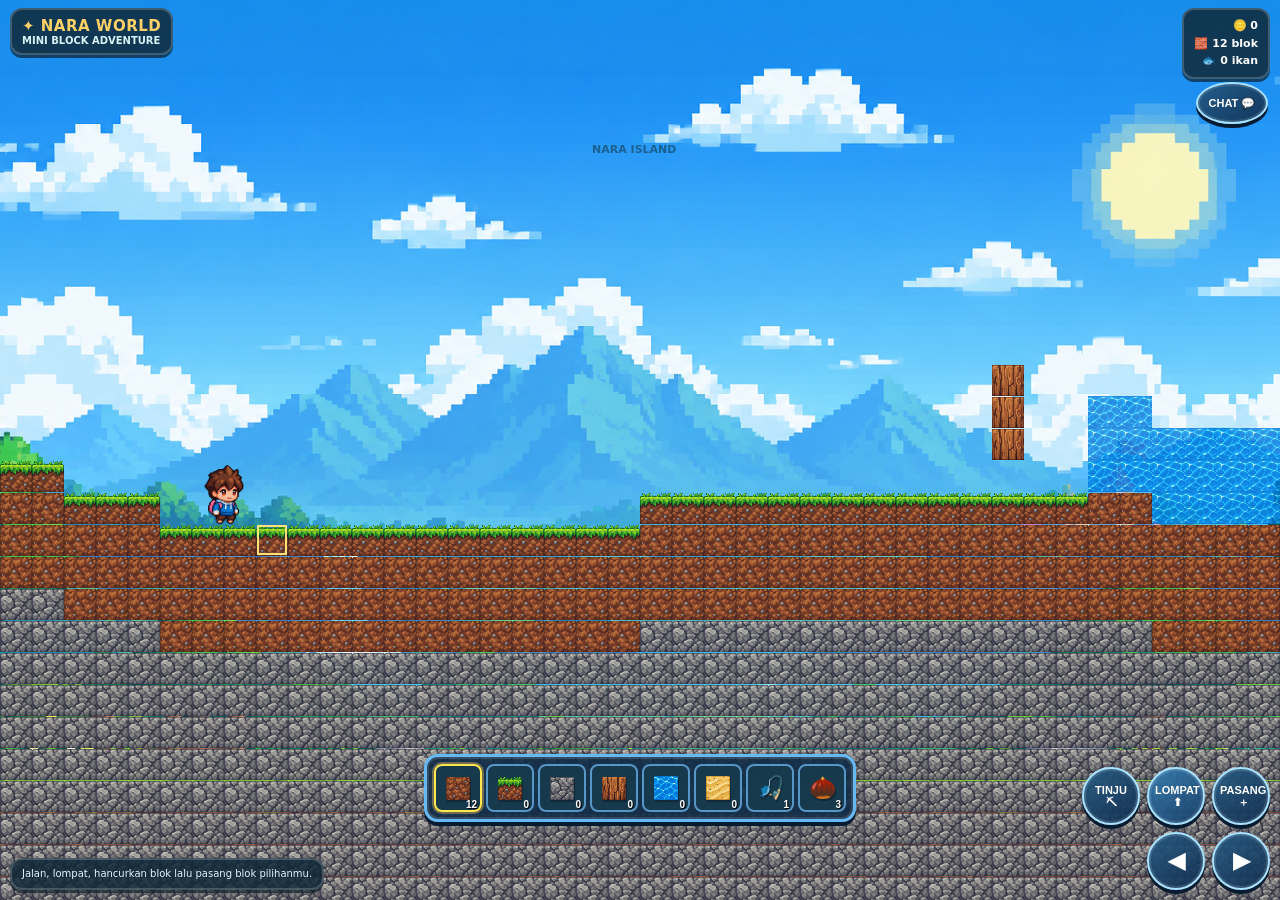
<file: nara.html>
<!doctype html>
<html lang="id">
<head>
<meta charset="utf-8">
<meta name="viewport" content="width=device-width,initial-scale=1,maximum-scale=1,user-scalable=no,viewport-fit=cover">
<meta name="theme-color" content="#132b3b">
<title>Nara World</title>
<style>
:root{--ink:#102838;--panel:#183b4b;--gold:#ffd166;--mint:#80edc3}
*{box-sizing:border-box}html,body{margin:0;width:100%;height:100%;overflow:hidden;background:#102838;color:#fff;font-family:system-ui,-apple-system,Segoe UI,sans-serif;touch-action:none;user-select:none;-webkit-user-select:none}
#game{position:fixed;inset:0;width:100%;height:100%;display:block;image-rendering:pixelated;background:#83d8ee}
#hud{position:fixed;inset:0;pointer-events:none;display:flex;flex-direction:column;justify-content:space-between;padding: max(8px,env(safe-area-inset-top)) 10px max(10px,env(safe-area-inset-bottom))}
.top{display:flex;align-items:flex-start;justify-content:space-between;gap:8px}.brand,.stats,.hint{background:#102838d9;border:2px solid #ffffff30;border-radius:12px;padding:7px 10px;box-shadow:0 3px 0 #091b26aa}.brand{font-weight:900;letter-spacing:.5px;color:var(--gold);font-size:15px}.brand small{display:block;color:#d9f3f7;font-weight:600;font-size:10px;letter-spacing:0}.stats{font-size:11px;font-weight:700;line-height:1.6;text-align:right}.bottom{display:flex;justify-content:space-between;align-items:flex-end;gap:10px}.hint{font-size:10px;color:#e3faff;max-width:42%;line-height:1.4}.controls{pointer-events:auto;display:flex;flex-direction:column-reverse;align-items:flex-end;gap:7px}.group{display:flex;gap:7px;align-items:flex-end}.btn{width:58px;height:58px;border:2px solid #a9e2ff;border-radius:50%;background:linear-gradient(145deg,#245a83ed,#102e50ed);color:#fff;font-weight:900;font-size:22px;box-shadow:0 4px 0 #071c31, inset 0 0 0 2px #ffffff20;display:grid;place-items:center;touch-action:none;outline:none}.btn:active,.btn.active{transform:translateY(3px);box-shadow:0 1px 0 #081d2b;background:#26738a}.btn.action{width:58px;height:58px;font-size:11px;line-height:1.1;color:#fff}.btn.jump{color:#fff;background:linear-gradient(145deg,#347db2ed,#163e69ed)}#inventory{position:fixed;left:50%;bottom:max(78px,calc(env(safe-area-inset-bottom) + 72px));transform:translateX(-50%);display:grid;grid-template-columns:repeat(8,minmax(28px,48px));gap:4px;padding:7px;background:#102d48e8;border:3px solid #65b9f4;border-radius:14px;box-shadow:0 4px 0 #071c31, inset 0 0 0 2px #ffffff20;pointer-events:auto;max-width:calc(100vw - 16px)}.slot{width:100%;height:48px;border:2px solid #5797c8;border-radius:8px;background:#173b4ddd;display:grid;place-items:center;font-size:22px;position:relative;min-width:0}.slot small{position:absolute;right:3px;bottom:0;font-size:10px;font-weight:900;color:#fff;text-shadow:1px 1px #000}.slot.selected{border-color:#ffe64d;box-shadow:0 0 0 2px #ffd16660}.slot img{width:76%;height:76%;object-fit:contain;image-rendering:pixelated;pointer-events:none;filter:drop-shadow(1px 2px #102838)}
.slot span{filter:drop-shadow(1px 2px #102838)}#chatbar{position:fixed;left:50%;bottom:calc(max(145px,env(safe-area-inset-bottom) + 140px));transform:translateX(-50%);width:min(420px,calc(100% - 24px));display:flex;gap:6px;z-index:5;pointer-events:auto}#chatinput{min-width:0;flex:1;border:2px solid #ffffff70;border-radius:12px;background:#102838ed;color:#fff;padding:10px 12px;font-size:14px;outline:none;user-select:text;-webkit-user-select:text;touch-action:auto}#chatsend{border:2px solid #ffffff70;border-radius:12px;background:var(--gold);color:#173040;font-weight:900;padding:0 14px}#chatbar[hidden]{display:none}#toast{position:fixed;top:22%;left:50%;transform:translateX(-50%);background:#102838e8;padding:8px 14px;border-radius:12px;border:1px solid #ffffff50;font-size:12px;font-weight:800;opacity:0;transition:opacity .2s;pointer-events:none;white-space:nowrap}#start{position:fixed;inset:0;display:flex;align-items:center;justify-content:center;background:linear-gradient(#0b2535b8,#0b2535eb);padding:20px}#card{width:min(380px,100%);background:#17394b;border:2px solid #ffffff40;border-radius:20px;padding:22px;text-align:center;box-shadow:0 10px 0 #091d2b}#card h1{color:var(--gold);margin:0 0 6px;font-size:32px}#card p{font-size:13px;line-height:1.55;color:#d7f0f3}#play{background:var(--gold);color:#173040;border:0;border-radius:12px;padding:13px 28px;font-weight:1000;font-size:16px;margin-top:8px}.tiny{font-size:10px!important;color:#a7d1d9!important}
@media (max-width:600px){.btn{width:clamp(42px,11vw,54px);height:clamp(42px,11vw,54px);font-size:18px}.btn.action{width:clamp(46px,12vw,56px);height:clamp(46px,12vw,56px);font-size:10px}.controls{gap:5px}.group{gap:5px}.hint{max-width:32%;font-size:9px}#inventory{grid-template-columns:repeat(8,minmax(25px,1fr));gap:3px;padding:5px;width:min(390px,calc(100vw - 16px));bottom:max(78px,calc(env(safe-area-inset-bottom) + 72px))}.slot{height:clamp(34px,8vw,42px);font-size:17px}#chatopen{right:8px!important}}
@media (max-height:430px){.btn{width:46px;height:46px}.btn.action{width:50px;height:50px}.slot{height:36px;font-size:18px}#inventory{bottom:67px;padding:4px}.brand{font-size:12px}.stats{font-size:10px}.hint{font-size:9px}}
</style>
</head>
<body>
<canvas id="game" aria-label="Nara World game"></canvas>
<div id="hud">
 <div class="top"><div class="brand">✦ NARA WORLD<small>MINI BLOCK ADVENTURE</small></div><div class="stats"><div>🪙 <span id="coins">0</span></div><div>🧱 <span id="blocks">12</span> blok</div><div>🐟 <span id="fishcount">0</span> ikan</div></div></div>
 <div class="bottom"><div class="hint">Jalan, lompat, hancurkan blok lalu pasang blok pilihanmu.</div><div class="controls">
  <div class="group"><button class="btn" data-hold="left" aria-label="Kiri">◀</button><button class="btn" data-hold="right" aria-label="Kanan">▶</button></div>
  <div class="group"><button class="btn action" id="mine">TINJU<br>⛏</button><button class="btn action jump" data-hold="jump">LOMPAT<br>⬆</button><button class="btn action" id="place">PASANG<br>＋</button></div>
 </div></div>
</div>
<div id="inventory"><button class="slot selected" data-item="dirt" title="Tanah"><img src="assets/blocks/dirt.png" alt="" draggable="false" onerror="this.outerHTML='<span>🟫</span>'"><small>12</small></button><button class="slot" data-item="grass" title="Rumput"><img src="assets/blocks/grass.png" alt="" draggable="false" onerror="this.outerHTML='<span>🟩</span>'"><small>0</small></button><button class="slot" data-item="stone" title="Batu"><img src="assets/blocks/rock.png" alt="" draggable="false" onerror="this.outerHTML='<span>⬜</span>'"><small>0</small></button><button class="slot" data-item="wood" title="Kayu"><img src="assets/blocks/wood.png" alt="" draggable="false" onerror="this.outerHTML='<span>🪵</span>'"><small>0</small></button><button class="slot" data-item="water" title="Air"><img src="assets/blocks/water.png" alt="" draggable="false" onerror="this.outerHTML='<span>🟦</span>'"><small>0</small></button><button class="slot" data-item="sand" title="Pasir"><img src="assets/blocks/sand.png" alt="" draggable="false" onerror="this.outerHTML='<span>🟨</span>'"><small>0</small></button><button class="slot" data-item="rod" title="Rod biasa"><span>🎣</span><small>1</small></button><button class="slot" data-item="tree_seed" title="Seed Pohon"><span>🌰</span><small>3</small></button></div>
<div id="chatbar" hidden><input id="chatinput" maxlength="90" autocomplete="off" placeholder="Ketik pesan..." aria-label="Pesan chat"><button id="chatsend">KIRIM</button></div><div id="toast"></div>
<script>
(()=>{'use strict';
const canvas=document.getElementById('game'),ctx=canvas.getContext('2d');
const bgImage=new Image();bgImage.src='assets/background/file_00000000bad88211929e692779511e67.png';
const TILE=32,WORLD_W=150,WORLD_H=32;
let vw=innerWidth,vh=innerHeight,dpr=1,camX=0,camY=0,last=0,toastTimer=0,chosen='dirt',coins=0,started=true,chatText='',chatUntil=0;
const colors={grass:'#65bf59',dirt:'#9c633e',stone:'#899aa5',wood:'#b77a45',water:'#38bde8'};
const names={grass:'Rumput',dirt:'Tanah',stone:'Batu',wood:'Kayu',water:'Air',sand:'Pasir',rod:'Rod biasa',tree_seed:'Seed Pohon'};
let inv={dirt:12,grass:0,stone:0,wood:0,water:0,sand:0,rod:1,tree_seed:3,fish:0},world=[],plants=[],keys={left:false,right:false,jump:false},jumpQueued=false,attack=0,attackStarted=0,face=1;
const player={x:7*TILE,y:0,w:21,h:29,vx:0,vy:0,onGround:false,walk:0};
function resize(){vw=innerWidth;vh=innerHeight;dpr=Math.min(devicePixelRatio||1,2);canvas.width=Math.round(vw*dpr);canvas.height=Math.round(vh*dpr);canvas.style.width=vw+'px';canvas.style.height=vh+'px';ctx.setTransform(dpr,0,0,dpr,0,0)}
addEventListener('resize',resize);resize();
function makeWorld(){world=Array.from({length:WORLD_W},()=>Array(WORLD_H).fill(null));for(let x=0;x<WORLD_W;x++){let h=16+Math.round(Math.sin(x*.17)*1.4+Math.sin(x*.055)*2);h=Math.max(12,Math.min(20,h));for(let y=h;y<WORLD_H;y++){world[x][y]=y===h?'grass':y<h+4?'dirt':'stone';}if(x>10&&x< WORLD_W-10&&x%23===8){let trunk=h-1;for(let k=1;k<=3;k++)if(trunk-k>=0)world[x][trunk-k]='wood';}}for(let x=0;x< WORLD_W;x++){for(let y=0;y< WORLD_H;y++){if(world[x][y]==='grass'&&y>0&&world[x][y-1]==='grass')world[x][y-1]=null;}}}
function createLake(){for(let x=34;x<=45;x++){let top=0;while(top<WORLD_H&&!world[x][top])top++;if(top>=WORLD_H)continue;const waterTop=Math.max(0,top-3);for(let y=waterTop;y<top;y++)world[x][y]='water';}}
function groundY(x){x=Math.max(0,Math.min(WORLD_W-1,Math.floor(x/TILE)));for(let y=0;y<WORLD_H;y++)if(world[x][y])return y*TILE;return (WORLD_H-1)*TILE}
function save(){try{localStorage.setItem('nara-world-save-v1',JSON.stringify({world,inv,coins,plants,px:player.x,py:player.y}))}catch(e){}}
function load(){try{let s=JSON.parse(localStorage.getItem('nara-world-save-v1'));if(s&&Array.isArray(s.world)&&s.world.length===WORLD_W&&s.world.some(col=>Array.isArray(col)&&col.some(Boolean))){world=s.world;inv={...inv,...s.inv};coins=Number.isFinite(s.coins)?s.coins:0;plants=Array.isArray(s.plants)?s.plants.filter(p=>p&&Number.isInteger(p.x)&&Number.isInteger(p.y)&&p.x>=0&&p.x<WORLD_W&&p.y>0&&p.y<WORLD_H&&p.type==='tree_seed'&&Number.isFinite(p.plantedAt)):[];player.x=Number.isFinite(s.px)&&s.px>=0&&s.px<WORLD_W*TILE? s.px:7*TILE;player.y=Number.isFinite(s.py)&&s.py>=0&&s.py<WORLD_H*TILE? s.py:groundY(player.x)-player.h;return true}}catch(e){}return false}
makeWorld();if(!load())player.y=groundY(player.x)-player.h;if(!Number.isFinite(player.x)||!Number.isFinite(player.y)||player.y<0||player.y>WORLD_H*TILE){player.x=7*TILE;player.y=groundY(player.x)-player.h}createLake();
function showToast(s){let el=document.getElementById('toast');el.textContent=s;el.style.opacity=1;clearTimeout(toastTimer);toastTimer=setTimeout(()=>el.style.opacity=0,1350)}
function updateHud(){document.getElementById('coins').textContent=coins;document.getElementById('blocks').textContent=inv.dirt+inv.grass+inv.stone+inv.wood;document.querySelectorAll('.slot').forEach(el=>{let type=el.dataset.item;el.querySelector('small').textContent=inv[type]||0;el.classList.toggle('selected',type===chosen)});let fish=document.getElementById('fishcount');if(fish)fish.textContent=inv.fish||0}
function solidAt(px,py){let x0=Math.floor(px/TILE),x1=Math.floor((px-0.01)/TILE),y0=Math.floor(py/TILE),y1=Math.floor((py-0.01)/TILE);return [ [x0,y0],[x1,y0],[x0,y1],[x1,y1] ].some(([x,y])=>x>=0&&x<WORLD_W&&y>=0&&y<WORLD_H&&world[x][y]&&world[x][y]!=='water')}
function blockAt(px,py){let x=Math.floor(px/TILE),y=Math.floor(py/TILE);return x>=0&&x<WORLD_W&&y>=0&&y<WORLD_H?{x,y,type:world[x][y]}:null}
function playerBox(x=player.x,y=player.y){return{x:x-player.w/2,y:y,w:player.w,h:player.h}}
function collides(x,y){let b=playerBox(x,y);return solidAt(b.x,b.y)||solidAt(b.x+b.w,b.y)||solidAt(b.x,b.y+b.h)||solidAt(b.x+b.w,b.y+b.h)}
function inWater(){const left=player.x-player.w/2,right=player.x+player.w/2,top=player.y+3,bottom=player.y+player.h-2;for(let x=Math.floor(left/TILE);x<=Math.floor(right/TILE);x++)for(let y=Math.floor(top/TILE);y<=Math.floor(bottom/TILE);y++)if(x>=0&&x<WORLD_W&&y>=0&&y<WORLD_H&&world[x][y]==='water')return true;return false}
function movePlayer(dt){const swimming=inWater();let speed=swimming?125:190,dir=(keys.right?1:0)-(keys.left?1:0);if(dir)face=dir;player.vx=dir*speed;player.x+=player.vx*dt;if(collides(player.x,player.y)){let step=Math.sign(player.vx);for(let i=0;i<Math.ceil(Math.abs(player.vx*dt));i++){player.x-=step;if(!collides(player.x,player.y))break}}player.x=Math.max(player.w/2,Math.min(WORLD_W*TILE-player.w/2,player.x));if(jumpQueued&&(player.onGround||swimming)){player.vy=swimming?-235:-440;player.onGround=false}jumpQueued=false;player.vy=Math.min(swimming?170:760,player.vy+(swimming?260:1100)*dt);let dy=player.vy*dt;player.y+=dy;player.onGround=false;if(collides(player.x,player.y)){let step=Math.sign(dy);for(let i=0;i<Math.ceil(Math.abs(dy));i++){player.y-=step;if(!collides(player.x,player.y)){if(step>0)player.onGround=true;break}}player.vy=0}player.walk+=Math.abs(dir)*dt*9}
function targetBlock(){let px=player.x+face*35,py=player.y+player.h*.48;let tx=Math.floor(px/TILE),ty=Math.floor(py/TILE);let plant=plants.find(p=>p.x===tx&&p.y===ty);if(!plant){ty=Math.floor((player.y+player.h+5)/TILE);plant=plants.find(p=>p.x===tx&&p.y===ty)}if(plant)return{x:plant.x,y:plant.y,type:'plant',plant};let b=blockAt(px,py);if(!b||!b.type){b=blockAt(px,player.y+player.h+5);if(b&&b.type){const p=plants.find(p=>p.x===b.x&&p.y===b.y);if(p)return{x:p.x,y:p.y,type:'plant',plant:p}}}return b}
function fishAtWater(){const b=targetBlock();if(!b||b.type!=='water'||Math.abs((b.x+.5)*TILE-player.x)>TILE*2.1||Math.abs((b.y+.5)*TILE-(player.y+player.h/2))>TILE*2.5){showToast('Mancing hanya bisa di blok air!');return}if(!inWater()&&Math.abs((b.x+.5)*TILE-player.x)>TILE*1.5){showToast('Dekati blok air dulu!');return}showToast('Melempar kail...');setTimeout(()=>{if(Math.random()<.72){inv.fish=(inv.fish||0)+1;showToast('Dapat 1 ikan! 🐟')}else showToast('Ikan belum menyambar, coba lagi!');updateHud();save();},1200)}
function mineBlock(){if(chosen==='rod'){fishAtWater();return}attack=.35;attackStarted=performance.now();let b=targetBlock();if(!b||!b.type){showToast('Dekati blok dulu!');return}if(b.type==='plant'){const age=Date.now()-b.plant.plantedAt;if(age<120000){showToast('Pohon belum matang! Tunggu sampai siap panen.');return}plants=plants.filter(p=>p!==b.plant);const yieldWood=2+Math.floor(Math.random()*3);inv.wood=(inv.wood||0)+yieldWood;coins+=yieldWood;showToast('Pohon dipanen! +'+yieldWood+' kayu');updateHud();save();return}if(Math.abs((b.x+.5)*TILE-player.x)>TILE*2.1||Math.abs((b.y+.5)*TILE-(player.y+player.h/2))>TILE*2.2){showToast('Blok terlalu jauh!');return}if(b.y<=1){showToast('Blok ini tidak bisa dihancurkan');return}inv[b.type]=(inv[b.type]||0)+1;world[b.x][b.y]=null;coins+=1;updateHud();save()}
function placeBlock(){let px=player.x+face*36,py=player.y+player.h*.65;let b=blockAt(px,py);if(chosen==='tree_seed'){let tx=Math.floor(px/TILE),ty=Math.floor(py/TILE);if(b&&b.type)ty=Math.floor(py/TILE)-1;if(tx<0||tx>=WORLD_W||ty<=0||ty>=WORLD_H||world[tx][ty]||world[tx][ty+1]!=='grass'){showToast('Seed hanya bisa ditanam di ruang kosong tepat di atas Grass Block!');return}if((tx+.5)*TILE>player.x-player.w/2&&(tx+.5)*TILE<player.x+player.w/2&&(ty+.5)*TILE>player.y&&(ty+.5)*TILE<player.y+player.h){showToast('Tidak bisa menanam di tubuh karakter');return}if((inv.tree_seed||0)<=0){showToast('Seed Pohon habis!');return}inv.tree_seed--;plants.push({x:tx,y:ty,type:'tree_seed',plantedAt:Date.now()});updateHud();save();showToast('Seed ditanam! Pohon matang dalam 2 menit.');return}if(!b){showToast('Tidak ada tempat di sana');return}if(world[b.x][b.y]){let up=blockAt(px,py-TILE);if(up)b=up}if(!b||world[b.x][b.y]){showToast('Tempatnya masih terisi');return}if(!world[b.x][b.y+1]&&b.y+1<WORLD_H){showToast('Pasang dekat tanah atau blok lain');return}if(inv[chosen]<=0){showToast('Blok '+names[chosen]+' habis!');return}let cx=(b.x+.5)*TILE,cy=(b.y+.5)*TILE;if(cx>player.x-player.w/2&&cx<player.x+player.w/2&&cy>player.y&&cy<player.y+player.h){showToast('Tidak bisa pasang di tubuh karakter');return}world[b.x][b.y]=chosen;inv[chosen]--;updateHud();save()}
function roundedRect(x,y,w,h,r){ctx.beginPath();ctx.roundRect?ctx.roundRect(x,y,w,h,r):(ctx.rect(x,y,w,h));ctx.fill()}
const blockImages={};
[['grass','grass.png'],['dirt','dirt.png'],['stone','rock.png'],['wood','wood.png'],['water','water.png'],['sand','sand.png']].forEach(([type,file])=>{const im=new Image();im.onload=()=>{};im.onerror=()=>console.warn('Gagal memuat tekstur blok:',file);im.src='assets/blocks/'+file;blockImages[type]=im});
function drawBlock(type,x,y,size=TILE,gx=-1,gy=-1){if(!type)return;ctx.save();ctx.imageSmoothingEnabled=false;let renderType=type;if(type==='grass'&&gx>=0&&gy>0&&world[gx][gy-1])renderType='dirt';const im=blockImages[renderType];if(im&&im.complete&&im.naturalWidth>0){if(type==='water')ctx.globalAlpha=.82;ctx.drawImage(im,Math.round(x),Math.round(y),size,size);ctx.globalAlpha=1;ctx.restore();return}if(type==='water'){ctx.globalAlpha=.78;ctx.fillStyle='#138fc8';ctx.fillRect(x,y,size,size);ctx.globalAlpha=.95;ctx.fillStyle='#48d8f2';ctx.fillRect(x,y+2,size,3);ctx.fillStyle='#a3f2ff';const wave=((Math.floor(performance.now()/180)+Math.floor(x/8))%3)*4;ctx.fillRect(x+4+wave,y+8,10,2);ctx.fillRect(x+17-wave,y+19,8,2);ctx.globalAlpha=1;ctx.strokeStyle='#1676a5';ctx.lineWidth=1;ctx.strokeRect(x+.5,y+.5,size-1,size-1);ctx.restore();return}const fallbackType=renderType;const palettes={grass:{base:'#8b5735',light:'#b97a4b',dark:'#643b29'},dirt:{base:'#95603b',light:'#b97b4d',dark:'#603923'},stone:{base:'#7f8e98',light:'#bdc8cd',dark:'#4e5c66'},wood:{base:'#9a6035',light:'#d69a56',dark:'#633c25'},sand:{base:'#c9ad68',light:'#ead28b',dark:'#a58a4d'}};const p=palettes[fallbackType]||palettes.dirt;ctx.fillStyle=p.base;ctx.fillRect(x,y,size,size);ctx.fillStyle=p.light;ctx.fillRect(x+3,y+4,7,4);ctx.fillRect(x+18,y+15,5,3);ctx.fillStyle=p.dark;ctx.fillRect(x+13,y+9,4,3);ctx.fillRect(x+5,y+23,6,3);if(fallbackType==='grass'){ctx.fillStyle='#4a9a43';ctx.fillRect(x,y,size,8);ctx.fillStyle='#78d65b';ctx.fillRect(x,y,size,4);ctx.fillStyle='#a5e66a';ctx.fillRect(x+3,y+1,5,2);ctx.fillRect(x+17,y+2,6,2);ctx.fillStyle='#367b3c';ctx.fillRect(x,y+7,size,2)}else if(type==='stone'){ctx.fillStyle='#d4dce0';ctx.fillRect(x+5,y+6,9,3);ctx.fillRect(x+18,y+19,7,2);ctx.fillStyle='#657680';ctx.fillRect(x+4,y+14,5,4);ctx.fillRect(x+22,y+7,4,5)}else if(type==='wood'){ctx.fillStyle='#754426';ctx.fillRect(x+6,y,3,size);ctx.fillRect(x+22,y,3,size);ctx.fillStyle='#d9a05c';ctx.fillRect(x+10,y+3,11,4);ctx.fillStyle='#744325';ctx.fillRect(x+10,y+15,11,3)}ctx.strokeStyle='#243d3b';ctx.lineWidth=1;ctx.strokeRect(x+.5,y+.5,size-1,size-1);ctx.restore()}
function drawFallbackPlayer(){let x=player.x-camX,y=player.y-camY;let bob=player.onGround&&Math.abs(player.vx)>0?Math.sin(player.walk)*2:0;ctx.save();ctx.translate(Math.round(x),Math.round(y+bob));if(face<0){ctx.translate(player.w,0);ctx.scale(-1,1)}
ctx.fillStyle='#17313b55';ctx.beginPath();ctx.ellipse(player.w/2,player.h+2,13,4,0,0,Math.PI*2);ctx.fill();
ctx.fillStyle='#334d8c';ctx.fillRect(3,20,6,8);ctx.fillRect(12,20,6,8);if(player.onGround&&Math.abs(player.vx)>0){let swing=Math.sin(player.walk)*2;ctx.fillRect(3+swing,25,6,4);ctx.fillRect(12-swing,25,6,4)}
ctx.fillStyle='#e56b8a';ctx.fillRect(2,10,17,12);ctx.fillStyle='#ff91a8';ctx.fillRect(4,11,12,3);
ctx.fillStyle='#f2c49a';ctx.fillRect(8,7,6,5);ctx.fillStyle='#f7d0a8';ctx.fillRect(3,1,15,10);ctx.fillStyle='#573a42';ctx.fillRect(2,0,16,4);ctx.fillRect(1,3,4,7);ctx.fillRect(15,4,3,4);ctx.fillStyle='#263d4b';ctx.fillRect(13,5,2,2);ctx.fillStyle='#fff';ctx.fillRect(14,5,1,1);
ctx.fillStyle='#f2c49a';if(attack>0){ctx.fillRect(16,12,9,4);ctx.fillStyle='#fff0b5';ctx.fillRect(22,10,7,7)}else ctx.fillRect(17,13,4,7);ctx.restore()}
function loadFrames(files){return files.map(file=>{const im=new Image();im._trim=null;im.onload=()=>{im._trim={x:0,y:0,w:im.naturalWidth,h:im.naturalHeight};try{const c=document.createElement('canvas');c.width=im.naturalWidth;c.height=im.naturalHeight;const q=c.getContext('2d',{willReadFrequently:true});if(!q)return;q.drawImage(im,0,0);const d=q.getImageData(0,0,c.width,c.height).data;let minX=c.width,minY=c.height,maxX=-1,maxY=-1;for(let yy=0;yy<c.height;yy++)for(let xx=0;xx<c.width;xx++){if(d[(yy*c.width+xx)*4+3]>8){if(xx<minX)minX=xx;if(xx>maxX)maxX=xx;if(yy<minY)minY=yy;if(yy>maxY)maxY=yy}}if(maxX>=minX&&maxY>=minY)im._trim={x:minX,y:minY,w:maxX-minX+1,h:maxY-minY+1}}catch(e){console.warn('Pakai seluruh gambar frame:',file,e)}};im.onerror=()=>{im._trim=null;console.warn('Gagal memuat frame karakter:',file)};im.src='assets/character/'+file;return im})}
const idleFrames=loadFrames(['idle1.png','idle2.png','idle3.png','idle4.png']);
const runFrames=loadFrames(['run1.png','run2.png','run3.png','run4.png','run5.png','run6.png']);
const punchFrames=loadFrames(['punch1.png','punch2.png','punch3.png','punch4.png','punch5.png']);
function drawPlayer(){const punching=attack>0;const moving=Math.abs(player.vx)>1;const frames=punching?punchFrames:(moving?runFrames:idleFrames);const speed=punching?70:(moving?145:320);const im=frames[Math.floor((punching?performance.now()-attackStarted:performance.now())/speed)%frames.length];if(!im||!im.complete||!im.naturalWidth){drawFallbackPlayer();return}const x=player.x-camX,y=player.y-camY;const allFrames=idleFrames.concat(runFrames).filter(f=>f&&f.complete&&f.naturalWidth);let refW=1,refH=1;for(const f of allFrames){const t=f._trim||{x:0,y:0,w:f.naturalWidth,h:f.naturalHeight};refW=Math.max(refW,t.w);refH=Math.max(refH,t.h)}const t=im._trim||{x:0,y:0,w:im.naturalWidth,h:im.naturalHeight};const scale=Math.min(63/refH,48/refW);const dw=t.w*scale,dh=t.h*scale;ctx.save();ctx.translate(Math.round(x),Math.round(y+player.h));if(face<0)ctx.scale(-1,1);ctx.drawImage(im,t.x,t.y,t.w,t.h,-dw/2,-dh,dw,dh);ctx.restore()}
function drawChatBubble(){if(!chatText||performance.now()>chatUntil)return;ctx.save();ctx.font="bold 13px system-ui";const maxW=Math.min(vw-36,260),words=chatText.split(/\\s+/);let lines=[],line="";for(const word of words){const test=line?line+" "+word:word;if(ctx.measureText(test).width>maxW-24&&line){lines.push(line);line=word}else line=test}if(line)lines.push(line);if(lines.length>3)lines=lines.slice(0,3);const bw=Math.min(maxW,Math.max(70,...lines.map(s=>ctx.measureText(s).width+24))),bh=lines.length*17+16;let bx=player.x-camX-bw/2,by=player.y-camY-bh-14;bx=Math.max(6,Math.min(vw-bw-6,bx));by=Math.max(58,by);ctx.fillStyle="#ffffff";ctx.strokeStyle="#17394b";ctx.lineWidth=2;ctx.beginPath();ctx.roundRect(bx,by,bw,bh,9);ctx.fill();ctx.stroke();ctx.beginPath();ctx.moveTo(Math.max(bx+12,Math.min(bx+bw-12,player.x-camX)),by+bh-1);ctx.lineTo(player.x-camX,by+bh+9);ctx.lineTo(Math.max(bx+12,Math.min(bx+bw-12,player.x-camX))+9,by+bh-1);ctx.closePath();ctx.fill();ctx.stroke();ctx.fillStyle="#173040";ctx.textAlign="center";lines.forEach((s,i)=>ctx.fillText(s,bx+bw/2,by+19+i*17));ctx.restore()}
function drawPlants(){for(const p of plants){const age=Math.max(0,Date.now()-p.plantedAt),stage=age<20000?0:age<60000?1:age<120000?2:3;const x=Math.floor(p.x*TILE-camX),y=Math.floor(p.y*TILE-camY);ctx.save();ctx.textAlign='center';ctx.textBaseline='alphabetic';if(stage===0){ctx.font='18px system-ui';ctx.fillText('🌰',x+TILE/2,y+TILE-3)}else{ctx.strokeStyle='#70452b';ctx.lineWidth=3;ctx.beginPath();ctx.moveTo(x+TILE/2,y+TILE-3);ctx.lineTo(x+TILE/2,y+TILE-9-stage*3);ctx.stroke();ctx.fillStyle=stage===3?'#2b9d48':'#4cae54';ctx.beginPath();ctx.arc(x+TILE/2,y+TILE-13-stage*3,5+stage*4,0,Math.PI*2);ctx.fill();ctx.fillStyle='#a2e66b';ctx.beginPath();ctx.arc(x+TILE/2-3,y+TILE-15-stage*3,2+stage,0,Math.PI*2);ctx.fill();if(stage===3){ctx.font='10px system-ui';ctx.fillText('✨',x+TILE/2+8,y+5)}}ctx.restore()}}function draw(){ctx.clearRect(0,0,vw,vh);if(bgImage.complete&&bgImage.naturalWidth){ctx.save();ctx.globalAlpha=.96;const scale=Math.max(vw/bgImage.naturalWidth,vh/bgImage.naturalHeight);const iw=bgImage.naturalWidth*scale,ih=bgImage.naturalHeight*scale;const ox=(vw-iw)/2,oy=(vh-ih)/2;ctx.imageSmoothingEnabled=false;ctx.drawImage(bgImage,ox,oy,iw,ih);ctx.restore()}else{let sky=ctx.createLinearGradient(0,0,0,vh);sky.addColorStop(0,'#74cbe9');sky.addColorStop(1,'#c5f0e4');ctx.fillStyle=sky;ctx.fillRect(0,0,vw,vh)}
let startX=Math.max(0,Math.floor(camX/TILE)),endX=Math.min(WORLD_W,Math.ceil((camX+vw)/TILE)+1);let startY=Math.max(0,Math.floor(camY/TILE)),endY=Math.min(WORLD_H,Math.ceil((camY+vh)/TILE)+1);
for(let x=startX;x<endX;x++)for(let y=startY;y<endY;y++){let t=world[x][y];if(t)drawBlock(t,Math.floor(x*TILE-camX),Math.floor(y*TILE-camY),TILE,x,y)}
drawPlants();drawPlayer();
// target highlight
let b=targetBlock();if(b&&b.type&&Math.abs((b.x+.5)*TILE-player.x)<TILE*2.1){ctx.strokeStyle='#ffe27a';ctx.lineWidth=2;ctx.strokeRect(Math.floor(b.x*TILE-camX)+2,Math.floor(b.y*TILE-camY)+2,TILE-4,TILE-4)}
// world label
ctx.fillStyle='#123b4c99';ctx.font='bold 11px system-ui';ctx.fillText('NARA ISLAND',Math.max(10,vw*.5-48),vh*.17);
}
function loop(now){let dt=Math.min(.033,(now-last)/1000||0);last=now;if(started){movePlayer(dt);camX=Math.max(0,Math.min(WORLD_W*TILE-vw,player.x-vw*.43));camY=Math.max(0,Math.min(WORLD_H*TILE-vh,player.y-vh*.55));attack=Math.max(0,attack-dt);draw()}requestAnimationFrame(loop)}
requestAnimationFrame(loop);
document.querySelectorAll('[data-hold]').forEach(el=>{let key=el.dataset.hold;const down=e=>{e.preventDefault();keys[key]=true;el.classList.add('active');if(key==='jump')jumpQueued=true};const up=e=>{e.preventDefault();keys[key]=false;el.classList.remove('active')};el.addEventListener('pointerdown',down);['pointerup','pointercancel','pointerleave'].forEach(ev=>el.addEventListener(ev,up))});
document.getElementById('mine').addEventListener('pointerdown',e=>{e.preventDefault();mineBlock()});
const chatbar=document.getElementById("chatbar"),chatinput=document.getElementById("chatinput");function sendChat(){const msg=chatinput.value.trim();if(!msg)return;chatText=msg;chatUntil=performance.now()+4500;chatinput.value="";chatbar.hidden=true;chatinput.blur();showToast("Pesan ditampilkan di atas karakter");}document.getElementById("chatsend").addEventListener("click",sendChat);chatinput.addEventListener("keydown",e=>{if(e.key==="Enter"){e.preventDefault();sendChat()}if(e.key==="Escape"){chatbar.hidden=true;chatinput.blur()}});const chatBtn=document.createElement("button");chatBtn.className="btn action";chatBtn.id="chatopen";chatBtn.textContent="CHAT 💬";chatBtn.style.cssText="position:fixed;right:12px;top:82px;z-index:4;width:72px;height:42px;font-size:11px;pointer-events:auto";document.body.appendChild(chatBtn);chatBtn.addEventListener("click",()=>{chatbar.hidden=!chatbar.hidden;if(!chatbar.hidden){chatinput.focus()}});document.getElementById('place').addEventListener('pointerdown',e=>{e.preventDefault();placeBlock()});
document.querySelectorAll('.slot').forEach(el=>el.addEventListener('pointerdown',e=>{e.preventDefault();chosen=el.dataset.item;const mine=document.getElementById('mine');if(chosen==='rod'){mine.innerHTML='MANCING<br>🎣';showToast('Rod dipilih: arahkan ke blok air lalu tekan MANCING')}else if(chosen==='tree_seed'){mine.innerHTML='PANEN<br>🌱';showToast('Seed dipilih: tekan PASANG untuk menanam')}else{mine.innerHTML='TINJU<br>⛏'}updateHud()}));
addEventListener('keydown',e=>{if(['ArrowLeft','ArrowRight','ArrowUp',' ','a','d','w'].includes(e.key))e.preventDefault();if(e.key==='ArrowLeft'||e.key==='a')keys.left=true;if(e.key==='ArrowRight'||e.key==='d')keys.right=true;if(e.key==='ArrowUp'||e.key==='w'||e.key===' ')jumpQueued=true;if(e.key==='x'||e.key==='j')mineBlock();if(e.key==='z'||e.key==='k')placeBlock()});
addEventListener('keyup',e=>{if(e.key==='ArrowLeft'||e.key==='a')keys.left=false;if(e.key==='ArrowRight'||e.key==='d')keys.right=false});
addEventListener('pagehide',save);setInterval(()=>{if(started)save()},8000);updateHud();
})();
</script>
</body>
</html>
</file>
